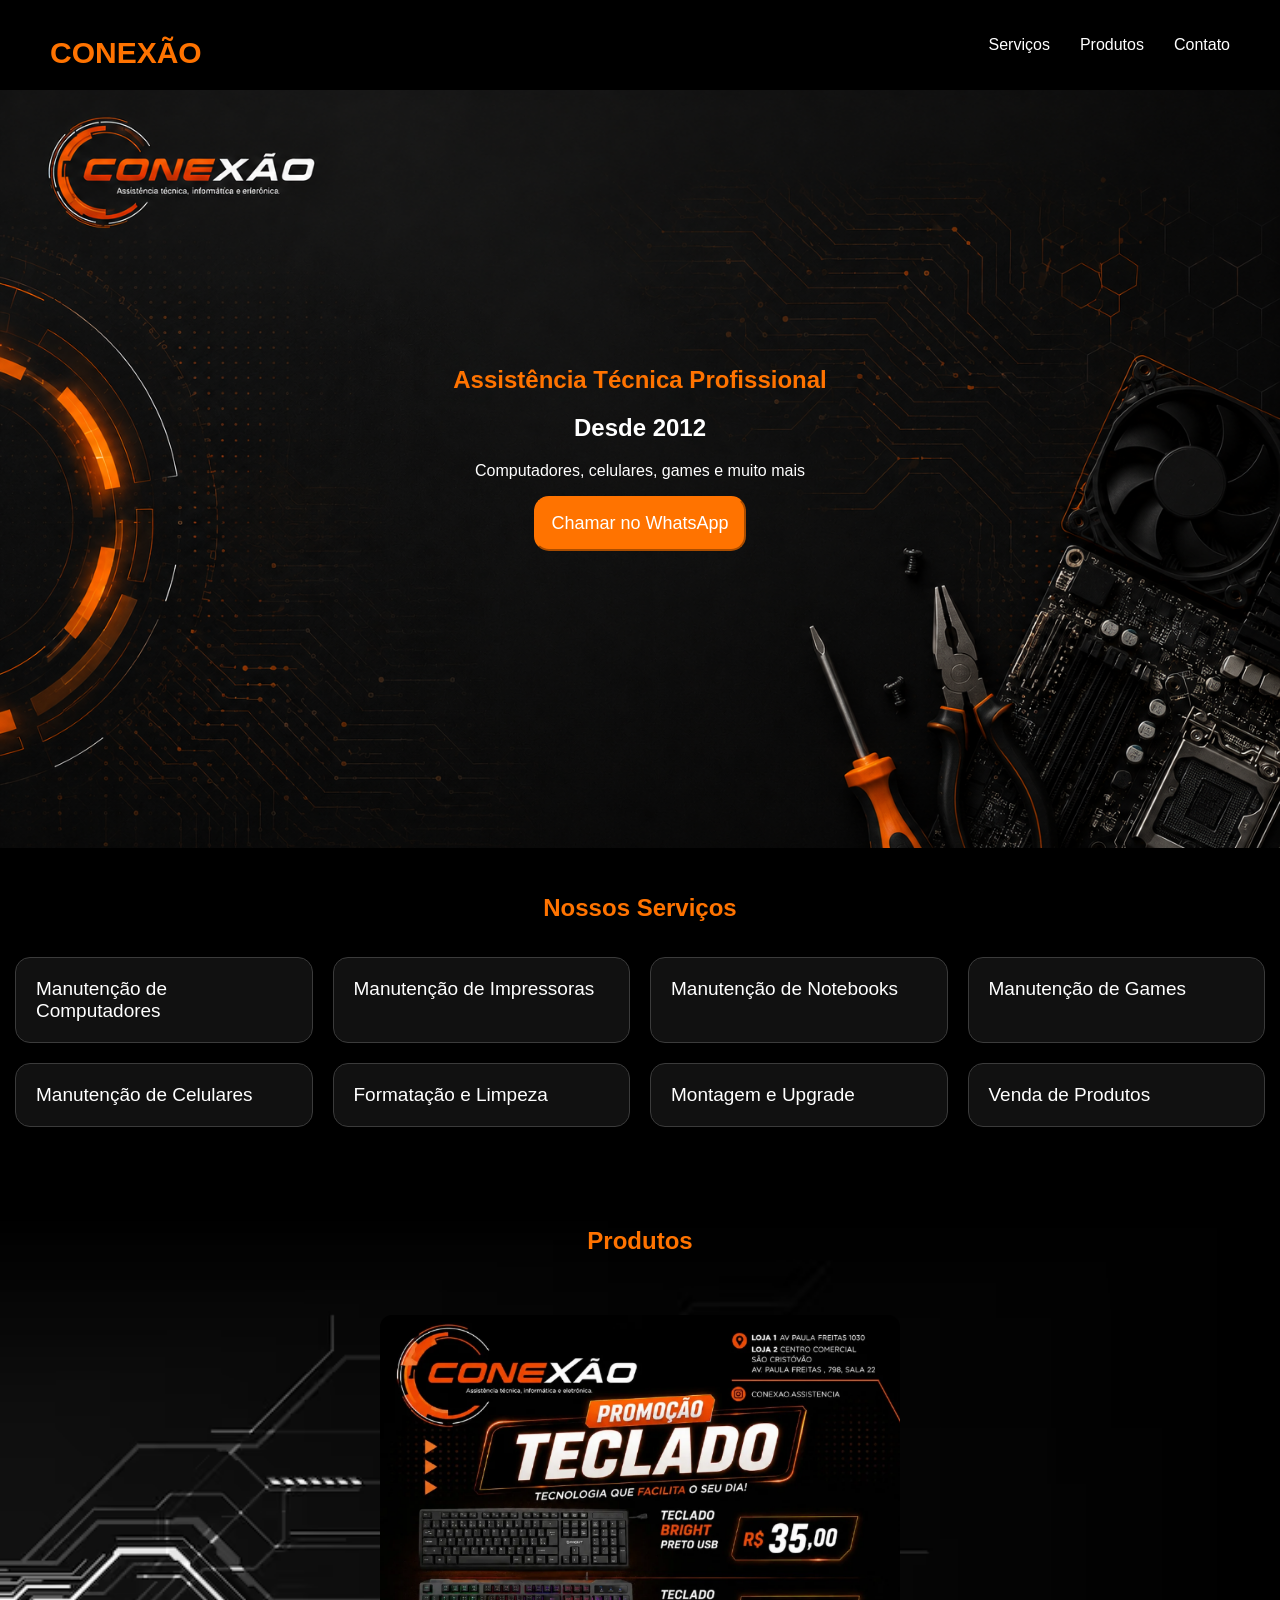
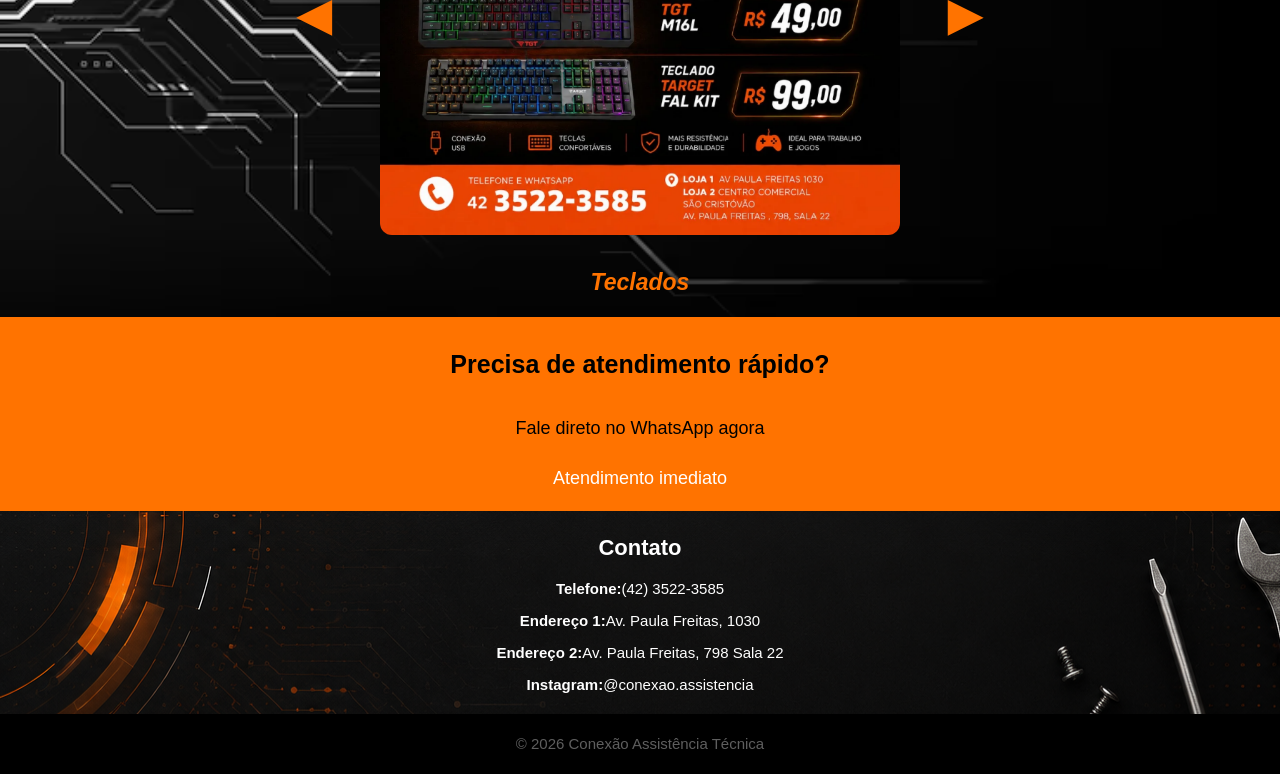
<file: index.html>
<!DOCTYPE html>
<html lang="en">
<head>
    <meta charset="UTF-8">
    <meta name="viewport" content="width=device-width, initial-scale=1.0">
    <title>Conexão Assistência Técnica</title>
</head>
<body>
    <link rel="stylesheet" href="sitec.css">
    <header class="cabecalho">
    <div class="logo">
        <a href="#">CONEXÃO</a>
    </div>

    <nav class="menu">
        <ul>
            <li><a href="#serv">Serviços</a></li>
            <li><a href="#prod">Produtos</a></li>
            <li><a href="#cont">Contato</a></li>
        </ul>
    </nav>
</header>
<header>
<div class="corpo">
    <nav>
        <h1><b>Assistência Técnica Profissional</b></h1>
        <h2>Desde 2012</h2>
        <p>Computadores, celulares, games e muito mais</p>
        <div class="botao">
        <p><button><a href="https://wa.me/554235223585">Chamar no WhatsApp</a></button></p>
        </div>
    </nav>
</div>
</header>
<header>
<section id="serv" class="section">
<div class="corpo2">
    <nav>
        <h2>Nossos Serviços</h2>
        <div class="servicos">
        <div class="item">Manutenção de Computadores</div>
        <div class="item">Manutenção de Impressoras</div>
        <div class="item">Manutenção de Notebooks</div>
        <div class="item">Manutenção de Games</div>
        <div class="item">Manutenção de Celulares</div>
        <div class="item">Formatação e Limpeza</div>
        <div class="item">Montagem e Upgrade</div>
        <div class="item">Venda de Produtos</div>
        </div>
    </nav>
    </section>
<section id="prod" class="section">
    <div class="corpo3">
        <h2>Produtos</h2>
    <div class="roda">
        <button class="seta" onclick="anterior()">
            ◄
        </button>
        <div class="carousel">
            <img id="produto-imagem" src="" alt="Produto" />
            <h2 id="produto-nome"></h2>
        </div>
        <button class="seta" onclick="proxima()">
            ►
        </button>
    </div>
    </div>
</section>
</header>
    <footer class="rodape">
        <h2><b>Precisa de atendimento rápido?</b></h2>
        <p>Fale direto no WhatsApp agora</p>
<div class="atendimento">
    <ul><li><a href="https://wa.me/554235223585">Atendimento imediato</a></li></ul>
</div>
<section id="cont" class="seaction">
    </footer>
    <div class="rodape2">
        <footer>
            <h2><b>Contato</b></h2>
            <p><b>Telefone: </b> (42) 3522-3585</p>
            <p><b>Endereço 1: </b> Av. Paula Freitas, 1030</p>
            <p><b>Endereço 2: </b> Av. Paula Freitas, 798 Sala 22</p>
            <p><b>Instagram: </b> @conexao.assistencia</p>
        </footer>
    </div>
</section>
<div class="final">
    <footer>
        <p>© 2026 Conexão Assistência Técnica</p>
    </footer>
</div>
<script src="sitec.js"></script>
</body>
</html>
</file>
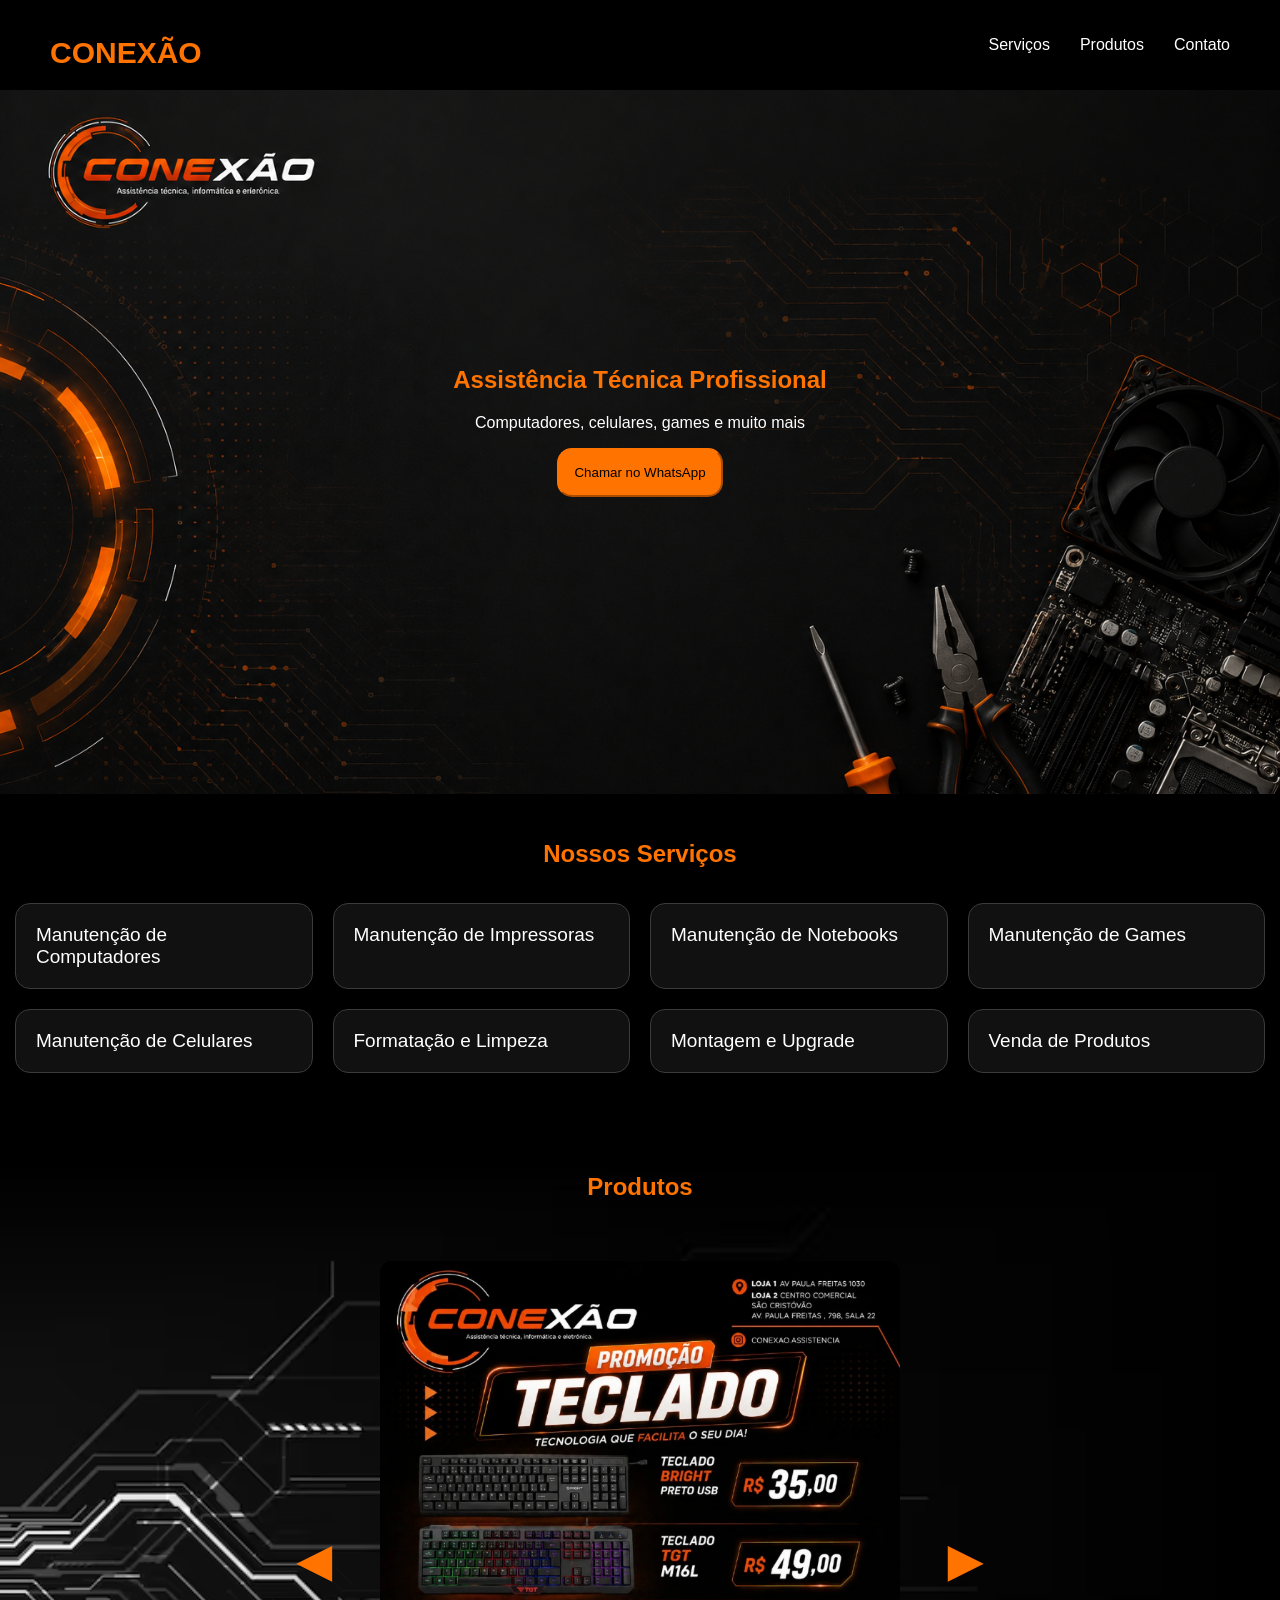
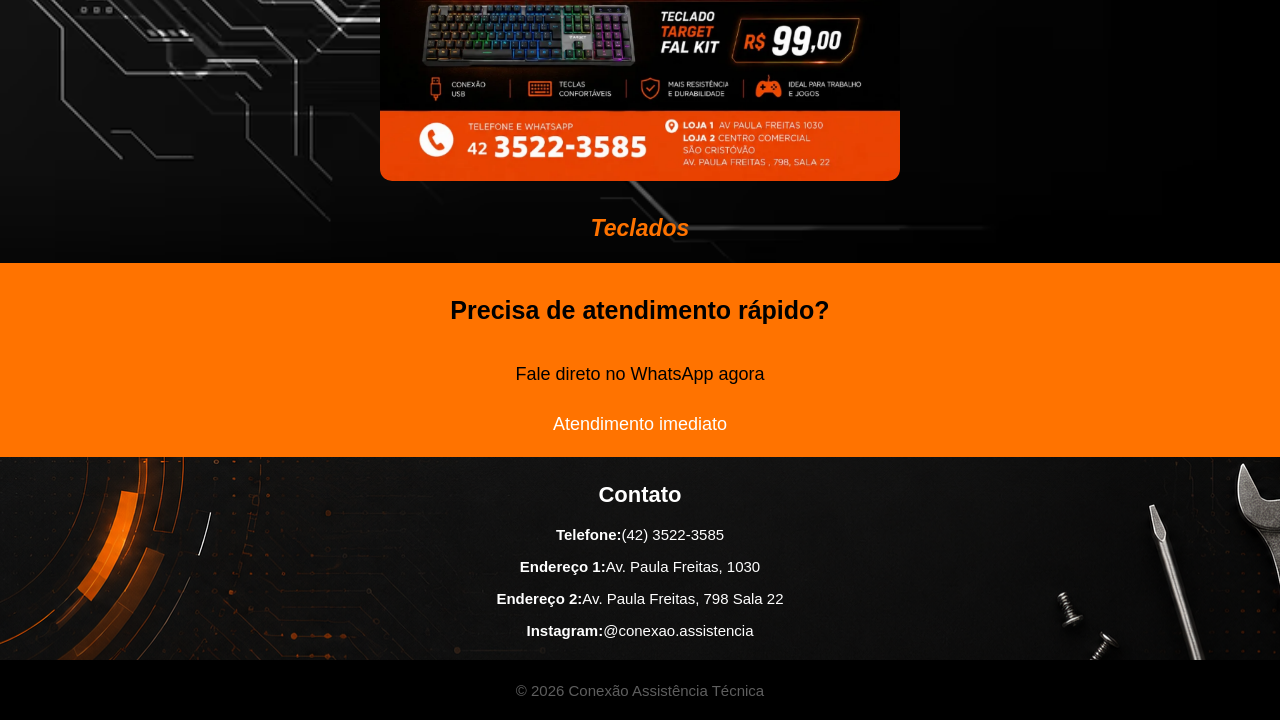
<file: sitec.html>
<!DOCTYPE html>
<html lang="en">
<head>
    <meta charset="UTF-8">
    <meta name="viewport" content="width=device-width, initial-scale=1.0">
    <title>Conexão Assistência Técnica</title>
</head>
<body>
    <link rel="stylesheet" href="sitec.css">
    <header class="cabecalho">
    <div class="logo">
        <a href="#">CONEXÃO</a>
    </div>

    <nav class="menu">
        <ul>
            <li><a href="#serv">Serviços</a></li>
            <li><a href="#prod">Produtos</a></li>
            <li><a href="#cont">Contato</a></li>
        </ul>
    </nav>
</header>
<header>
<div class="corpo">
    <nav>
        <h1><b>Assistência Técnica Profissional</b></h1>
        <p>Computadores, celulares, games e muito mais</p>
        <p><button><a href="https://wa.me/554235223585"></a>Chamar no WhatsApp</button></p>
    </nav>
</div>
</header>
<header>
<section id="serv" class="section">
<div class="corpo2">
    <nav>
        <h2>Nossos Serviços</h2>
        <div class="servicos">
        <div class="item">Manutenção de Computadores</div>
        <div class="item">Manutenção de Impressoras</div>
        <div class="item">Manutenção de Notebooks</div>
        <div class="item">Manutenção de Games</div>
        <div class="item">Manutenção de Celulares</div>
        <div class="item">Formatação e Limpeza</div>
        <div class="item">Montagem e Upgrade</div>
        <div class="item">Venda de Produtos</div>
        </div>
    </nav>
    </section>
<section id="prod" class="section">
    <div class="corpo3">
        <h2>Produtos</h2>
    <div class="roda">
        <button class="seta" onclick="anterior()">
            ◄
        </button>
        <div class="carousel">
            <img id="produto-imagem" src="" alt="Produto" />
            <h2 id="produto-nome"></h2>
        </div>
        <button class="seta" onclick="proxima()">
            ►
        </button>
    </div>
    </div>
</section>
</header>
    <footer class="rodape">
        <h2><b>Precisa de atendimento rápido?</b></h2>
        <p>Fale direto no WhatsApp agora</p>
<div class="atendimento">
    <ul><li><a href="https://wa.me/554235223585">Atendimento imediato</a></li></ul>
</div>
<section id="cont" class="seaction">
    </footer>
    <div class="rodape2">
        <footer>
            <h2><b>Contato</b></h2>
            <p><b>Telefone: </b> (42) 3522-3585</p>
            <p><b>Endereço 1: </b> Av. Paula Freitas, 1030</p>
            <p><b>Endereço 2: </b> Av. Paula Freitas, 798 Sala 22</p>
            <p><b>Instagram: </b> @conexao.assistencia</p>
        </footer>
    </div>
</section>
<div class="final">
    <footer>
        <p>© 2026 Conexão Assistência Técnica</p>
    </footer>
</div>
<script src="sitec.js"></script>
</body>
</html>
</file>
<file: sitec.css>
html, body {
    margin: 0;
    padding: 0;
    width: 100%;
    height: 100vh;
}

.cabecalho {
    display: flex;
    justify-content: space-between;
    align-items: end;
    background-color: #000000;
    padding: 20px 50px;
    font-family: Arial, Helvetica, sans-serif;
}

.logo a {
    color: #ff7300;
    font-size: 30px;
    font-weight: 760;
    text-decoration: none;
}

.menu ul {
    display: flex;
    list-style: none;
    gap: 30px;
}

.menu ul li a {
    color: #ffffff;
    text-decoration: none;
    font-size: 16px;
}

.menu ul li a:hover {
    color: #ff7300; 
}

.corpo {
    display: flex;
    background-image: url(imggg2.png);
    background-size: cover;
    width: 100%;
    padding-top: 20%;
    padding-bottom: 22%;
    flex-direction: column;
    font-family: Arial, Helvetica, sans-serif;
}

.corpo h1 {
    display: flex;
    justify-content: center;
    align-items: center;
    color: #ff7300;
}

.corpo h2 {
    display: flex;
    justify-content: center;
    align-items: center;
    color: #ffffff;
}

.corpo p {
    display: flex;
    justify-content: center;
    align-items: center;
    color: #ffffff;
    font-size: 16px;
}

.corpo button {
    display: flex ;
    background-color: #ff7300;
    border-radius: 15px;
    border-color: #ff7300;
    padding: 15px 15px;
}

.botao button {
    display: flex;
    list-style: none;
}

.botao button a {
    color: #ffffff;
    text-decoration: none;
    font-size: 18px;
}


.corpo button:hover {
    color: #000000;
    cursor: pointer;
}

.corpo2 {
    display: flex;
    background-color: #000000;
    width: 100%;
    padding-top:2%;
    padding-bottom: 5%;
    flex-direction: column;
    font-family: Arial, Helvetica, sans-serif;  
}

.corpo2 h2 {
    display: flex;
    justify-content: center;
    align-items: center;
    color: #ff7300;
}

.servicos {
    display: grid;
    grid-template-columns: repeat(4, 1fr);
    border-radius: 15px;
    padding: 15px 15px;
    gap: 20px;
}

.item:hover {
    color: #ff7300;
    transition: 0.2s;
    transform: scale(1.1);
}

.item {
    background-color: #111111;
    border: 1px solid #3b3b3b;
    border-radius: 15px;
    font-size: 19px;
    color: #ffffff;
    box-shadow: #3b3b3b;
    padding: 20px 20px;
}

.corpo3 {
    display: flex;
    background-image: url(imggg5);
    background-size: cover;
    width: 100%;
    padding-top:1px;
    padding-bottom: 2px;
    flex-direction: column;
    font-family: Arial, Helvetica, sans-serif; 
}

.corpo3 h2 {
    display: flex;
    justify-content: center;
    align-items: center;
    color: #ff7300;
}

.roda {
    display: flex;
    align-items: center;
    justify-content: center;
    gap: 30px;
    margin-top: 40px;
}

.seta{
    font-size: 60px;
    background: none;
    border: none;
    color:#ff7300;
    cursor: pointer;
    transition: 0.1.5s;
}

.seta:hover{
    transform: scale(1.1);
}

.carousel {
    display: flex;
    flex-direction: column;
    align-items: center;
    gap: 15px;
}

#produto-imagem {
    width: 520px;
    height: 520px;
    object-fit: cover;
    border-radius: 12px;
    display: block;
}

#produto-imagem:hover {
    transform: scale(1.1);
    transition: 1.1;
    cursor: pointer;
}
#produto-nome{
    font-size: 23px;
    font-style: italic;
    color: #ff7300;
}

.rodape {
    display: flex;
    flex-direction: column;
    background-color: #ff7300;
    font-family: Arial, Helvetica, sans-serif ;
    padding-top:1%;
    padding-bottom: 1%;
}

.rodape h2 {
    display:flex;
    justify-content: center;
    font-size: 25px;
    color: #000000;
}

.rodape p {
    display:flex;
    justify-content: center;
    font-size: 18px;
    color: #000000;
}

.atendimento {
    display: flex;
    justify-content: center;
    font-size: 20px;
}

.atendimento ul {
    display: flex;
    list-style: none;
    margin: 0;
    padding: 9px;
}

.atendimento ul li a {
    color: #ffffff;
    text-decoration: none;
    font-size: 18px;
}

.atendimento ul li a:hover {
    color: #000000; 
}

.rodape2 {
    display: flex;
    background-image: url(imggg4.png);
    background-size: auto;
    font-family: Arial, Helvetica, sans-serif;
    flex-direction: column;
    padding-top: 0.5%;
    padding-bottom: 0.5%;
}

.rodape2 h2 {
    display: flex;
    color: #ffffff;
    font-size: 22px;
    justify-content: center;
    align-items: center;
}
.rodape2 p {
    display: flex;
    font-size: 15px;
    color: #ffffff;
    justify-content: center;
    align-items: center;
}

.final {
    display: flex;
    background-color: #000000;
    font-family: Arial, Helvetica, sans-serif;
    flex-direction: column;
    padding-top: 0.5%;
    padding-bottom: 0.5%;
}

.final p {
    display: flex;
    font-size: 15px;
    color: #5e5e5e;
    justify-content: center;
}
</file>
